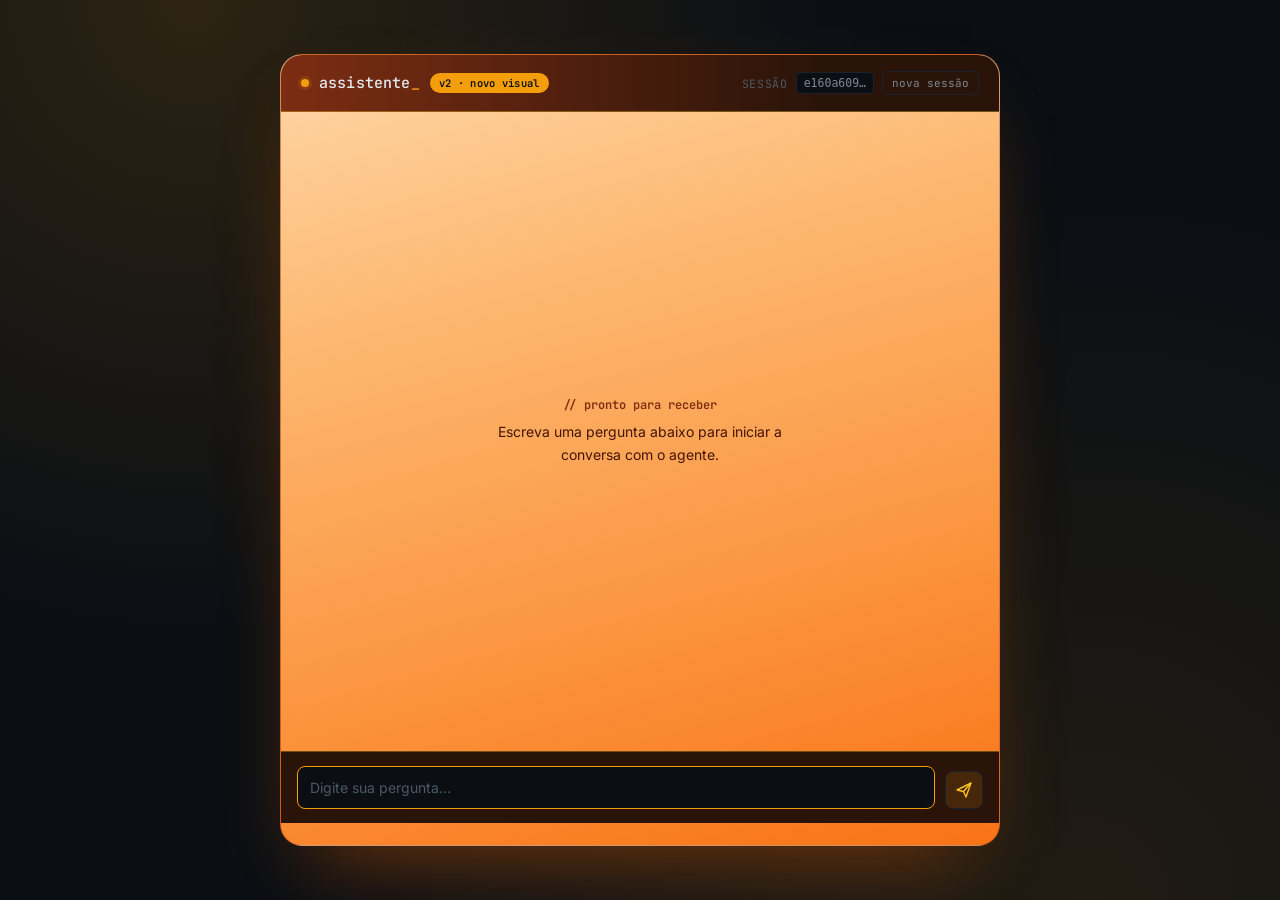
<file: frontend/index.html>
<!DOCTYPE html>
<html lang="pt-BR">
<head>
  <meta charset="UTF-8" />
  <meta name="viewport" content="width=device-width, initial-scale=1.0" />
  <title>console — assistente</title>
  <link rel="preconnect" href="https://fonts.googleapis.com">
  <link rel="preconnect" href="https://fonts.gstatic.com" crossorigin>
  <link href="https://fonts.googleapis.com/css2?family=JetBrains+Mono:wght@400;500;600&family=Inter:wght@400;500;600&display=swap" rel="stylesheet">
  <link rel="stylesheet" href="style.css" />
</head>
<body>

  <div class="console">

    <header class="console__header">
      <div class="header__identity">
        <span class="header__dot" id="status-dot" aria-hidden="true"></span>
        <h1 class="header__title">assistente<span class="header__cursor">_</span></h1>
        <span class="header__badge">v2 · novo visual</span>
      </div>
      <div class="header__meta">
        <span class="header__label">sessão</span>
        <code class="header__session" id="session-id">—</code>
        <button class="header__reset" id="reset-session" title="Iniciar nova sessão">nova sessão</button>
      </div>
    </header>

    <main class="console__thread" id="thread" aria-live="polite">
      <div class="thread__empty" id="thread-empty">
        <p class="empty__eyebrow">// pronto para receber</p>
        <p class="empty__text">Escreva uma pergunta abaixo para iniciar a conversa com o agente.</p>
      </div>
    </main>

    <form class="console__composer" id="composer" autocomplete="off">
      <textarea
        class="composer__input"
        id="pergunta"
        placeholder="Digite sua pergunta…"
        rows="1"
        required
      ></textarea>
      <button type="submit" class="composer__send" id="enviar" aria-label="Enviar pergunta">
        <svg width="18" height="18" viewBox="0 0 18 18" fill="none" xmlns="http://www.w3.org/2000/svg">
          <path d="M2 9L16 2L11 16L8.5 10.5L2 9Z" stroke="currentColor" stroke-width="1.4" stroke-linejoin="round"/>
          <path d="M8.5 10.5L16 2" stroke="currentColor" stroke-width="1.4" stroke-linejoin="round"/>
        </svg>
      </button>
    </form>

    <p class="console__hint" id="hint"></p>

  </div>

  <script src="app.js"></script>
</body>
</html>
</file>
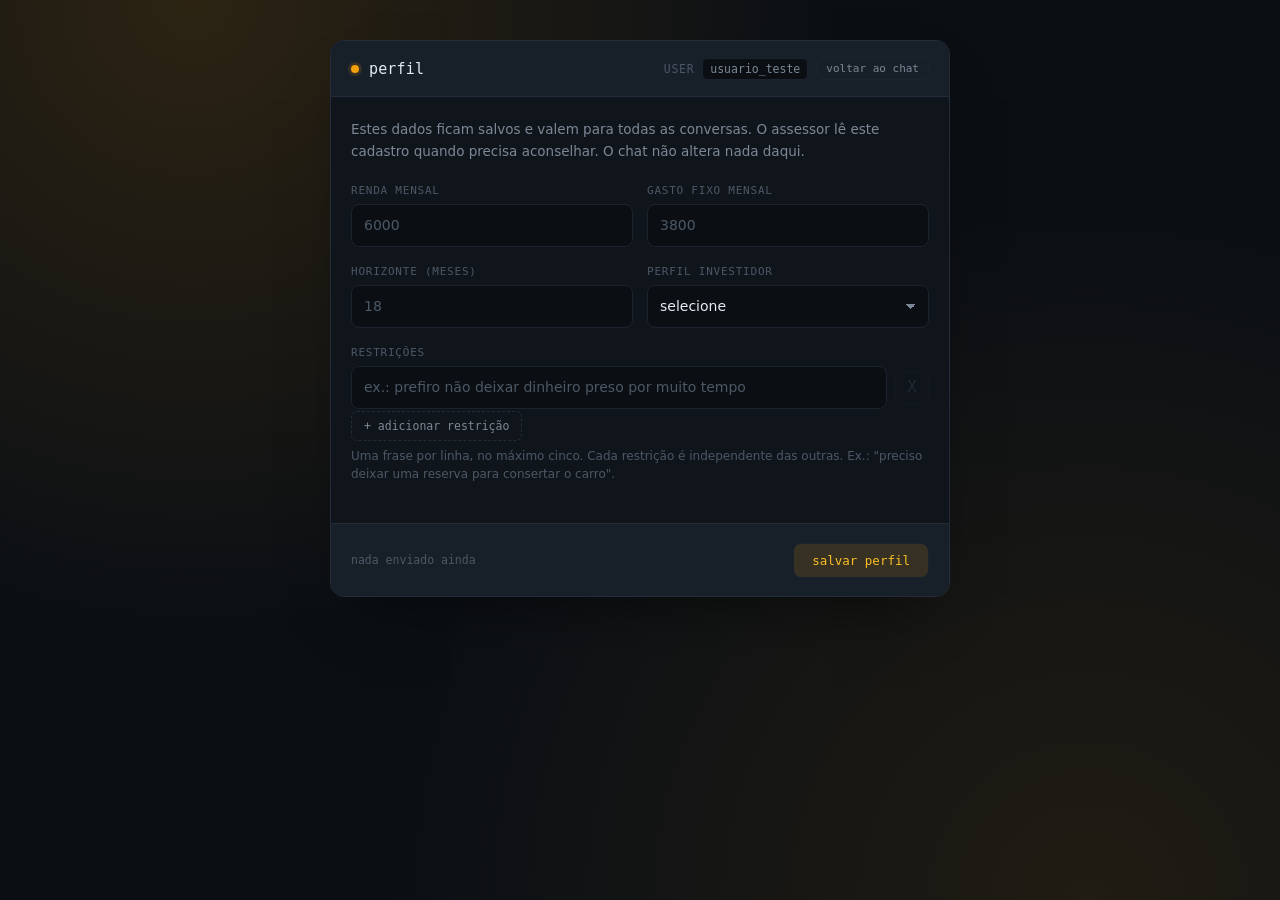
<file: frontend/perfil.html>
<!DOCTYPE html>
<html lang="pt-BR">
<head>
  <meta charset="UTF-8" />
  <meta name="viewport" content="width=device-width, initial-scale=1.0" />
  <title>assessor.ai — perfil</title>
  <link rel="stylesheet" href="perfil.css" />
</head>
<body>

  <main class="sheet">
    <header class="sheet__header">
      <div class="sheet__identity">
        <span class="sheet__dot"></span>
        <h1 class="sheet__title">perfil</h1>
      </div>
      <div class="sheet__meta">
        <span class="sheet__label">user</span>
        <span class="sheet__user" id="user-badge">—</span>
        <a class="sheet__back" href="index.html">voltar ao chat</a>
      </div>
    </header>

    <div class="sheet__body">
      <p class="sheet__intro">
        Estes dados ficam salvos e valem para todas as conversas. O assessor lê
        este cadastro quando precisa aconselhar. O chat não altera nada daqui.
      </p>

      <!-- Os names abaixo são o contrato com a API. Não renomeie. -->
      <div class="field__row">
        <div class="field">
          <label class="field__label" for="renda_mensal">renda mensal</label>
          <input
            class="field__control"
            type="number"
            id="renda_mensal"
            name="renda_mensal"
            min="0"
            step="0.01"
            placeholder="6000"
          />
        </div>

        <div class="field">
          <label class="field__label" for="gasto_fixo_mensal">gasto fixo mensal</label>
          <input
            class="field__control"
            type="number"
            id="gasto_fixo_mensal"
            name="gasto_fixo_mensal"
            min="0"
            step="0.01"
            placeholder="3800"
          />
        </div>
      </div>

      <div class="field__row">
        <div class="field">
          <label class="field__label" for="horizonte_meses">horizonte (meses)</label>
          <input
            class="field__control"
            type="number"
            id="horizonte_meses"
            name="horizonte_meses"
            min="0"
            step="1"
            placeholder="18"
          />
        </div>

        <div class="field">
          <label class="field__label" for="perfil_investidor">perfil investidor</label>
          <select class="field__select" id="perfil_investidor" name="perfil_investidor">
            <option value="">selecione</option>
            <option value="conservador">conservador</option>
            <option value="moderado">moderado</option>
            <option value="arrojado">arrojado</option>
          </select>
        </div>
      </div>

      <div class="field">
        <label class="field__label">restrições</label>
        <div class="restricoes" id="restricoes"></div>
        <button class="restricoes__add" id="add-restricao" type="button">
          + adicionar restrição
        </button>
        <span class="field__hint">
          Uma frase por linha, no máximo cinco. Cada restrição é independente
          das outras. Ex.: "preciso deixar uma reserva para consertar o carro".
        </span>
      </div>
    </div>

    <footer class="sheet__footer">
      <p class="sheet__status" id="status">nada enviado ainda</p>
      <button class="sheet__submit" id="submit" type="button">salvar perfil</button>
    </footer>
  </main>

  <section class="echo" id="echo" hidden>
    <p class="echo__label">resposta da api</p>
    <pre class="echo__body" id="echo-body"></pre>
  </section>

  <script src="perfil.js"></script>
</body>
</html>
</file>
<file: frontend/style.css>
/* ====================================================
   Tokens
   ==================================================== */
:root {
  --bg: #0b0f14;
  --panel: #10151c;
  --panel-alt: #171f29;
  --border: #232c38;
  --border-soft: #1b232e;

  --text: #e4eaf1;
  --text-muted: #7c8895;
  --text-faint: #4c5866;

  --accent: #f59e0b;
  --accent-soft: rgba(245, 158, 11, 0.14);
  --accent-strong: #fbbf24;

  --user-bubble: #2b2412;
  --user-border: #5c4a1a;

  --error: #f97066;

  --font-mono: 'JetBrains Mono', ui-monospace, SFMono-Regular, Menlo, monospace;
  --font-sans: 'Inter', system-ui, -apple-system, sans-serif;

  --radius: 10px;
}

* { box-sizing: border-box; }

html, body {
  height: 100%;
  margin: 0;
}

body {
  background: var(--bg);
  background-image:
    radial-gradient(circle at 15% 0%, rgba(245, 158, 11, 0.14), transparent 45%),
    radial-gradient(circle at 85% 100%, rgba(245, 158, 11, 0.09), transparent 50%);
  color: var(--text);
  font-family: var(--font-sans);
  display: flex;
  align-items: center;
  justify-content: center;
  padding: 24px;
}

::selection {
  background: var(--accent-soft);
  color: var(--accent-strong);
}

/* ====================================================
   Layout — console
   ==================================================== */
.console {
  width: 100%;
  max-width: 720px;
  height: min(88vh, 820px);
  background: linear-gradient(165deg, #fed7aa 0%, #fdba74 28%, #fb923c 70%, #f97316 100%);
  border: 1px solid rgba(124, 45, 18, 0.35);
  border-radius: 22px;
  display: flex;
  flex-direction: column;
  overflow: hidden;
  box-shadow: 0 40px 80px -30px rgba(249, 115, 22, 0.45), 0 30px 60px -30px rgba(0, 0, 0, 0.7);
}

/* ---- header ---- */
.console__header {
  display: flex;
  align-items: center;
  justify-content: space-between;
  padding: 16px 20px;
  border-bottom: 1px solid rgba(251, 191, 36, 0.35);
  background: linear-gradient(90deg, #7c2d12 0%, #2a1409 75%);
  flex-shrink: 0;
}

.header__badge {
  font-family: var(--font-mono);
  font-size: 10.5px;
  font-weight: 600;
  color: var(--bg);
  background: var(--accent);
  padding: 3px 9px;
  border-radius: 999px;
  letter-spacing: 0.03em;
  white-space: nowrap;
}

.header__identity {
  display: flex;
  align-items: center;
  gap: 10px;
}

.header__dot {
  width: 8px;
  height: 8px;
  border-radius: 50%;
  background: var(--accent);
  box-shadow: 0 0 0 3px var(--accent-soft);
  flex-shrink: 0;
}

.header__dot.is-offline {
  background: var(--error);
  box-shadow: 0 0 0 3px rgba(249, 112, 102, 0.15);
}

.header__title {
  font-family: var(--font-mono);
  font-size: 15px;
  font-weight: 500;
  margin: 0;
  color: var(--text);
  letter-spacing: 0.01em;
}

.header__cursor {
  color: var(--accent);
  animation: blink 1.1s step-end infinite;
}

@keyframes blink {
  0%, 45% { opacity: 1; }
  50%, 100% { opacity: 0; }
}

.header__meta {
  display: flex;
  align-items: center;
  gap: 8px;
  font-family: var(--font-mono);
  font-size: 11.5px;
}

.header__label {
  color: var(--text-faint);
  text-transform: uppercase;
  letter-spacing: 0.06em;
}

.header__session {
  color: var(--text-muted);
  background: var(--bg);
  border: 1px solid var(--border-soft);
  padding: 3px 7px;
  border-radius: 5px;
}

.header__reset {
  font-family: var(--font-mono);
  font-size: 11px;
  color: var(--text-muted);
  background: transparent;
  border: 1px solid var(--border-soft);
  border-radius: 5px;
  padding: 4px 9px;
  cursor: pointer;
  transition: border-color 0.15s, color 0.15s;
}

.header__reset:hover {
  border-color: var(--accent);
  color: var(--accent-strong);
}

/* ---- thread ---- */
.console__thread {
  flex: 1;
  overflow-y: auto;
  padding: 22px 20px;
  display: flex;
  flex-direction: column;
  gap: 16px;
}

.console__thread::-webkit-scrollbar { width: 8px; }
.console__thread::-webkit-scrollbar-thumb {
  background: rgba(124, 45, 18, 0.4);
  border-radius: 8px;
}

.thread__empty {
  margin: auto;
  text-align: center;
  max-width: 320px;
}

.empty__eyebrow {
  font-family: var(--font-mono);
  font-size: 12px;
  color: #7c2d12;
  font-weight: 600;
  margin: 0 0 8px;
}

.empty__text {
  color: #431407;
  font-size: 14px;
  line-height: 1.6;
  margin: 0;
}

/* ---- messages ---- */
.message {
  display: flex;
  flex-direction: column;
  max-width: 82%;
  animation: rise 0.25s ease;
}

@keyframes rise {
  from { opacity: 0; transform: translateY(6px); }
  to { opacity: 1; transform: translateY(0); }
}

.message--user {
  align-self: flex-end;
  align-items: flex-end;
}

.message--assistant {
  align-self: flex-start;
  align-items: flex-start;
}

.message__label {
  font-family: var(--font-mono);
  font-size: 10.5px;
  color: #7c2d12;
  font-weight: 600;
  text-transform: uppercase;
  letter-spacing: 0.07em;
  margin-bottom: 5px;
  padding: 0 2px;
}

.message__bubble {
  padding: 11px 14px;
  border-radius: var(--radius);
  font-size: 14.5px;
  line-height: 1.55;
  white-space: pre-wrap;
  word-break: break-word;
  box-shadow: 0 6px 16px -8px rgba(124, 45, 18, 0.55);
}

.message--user .message__bubble {
  background: #3b1a0b;
  border: 1px solid #7c2d12;
  color: #ffedd5;
  border-bottom-right-radius: 3px;
}

.message--assistant .message__bubble {
  background: #fffaf5;
  border: 1px solid rgba(124, 45, 18, 0.15);
  color: #431407;
  border-bottom-left-radius: 3px;
}

.message--error .message__bubble {
  background: #fee2e2;
  border-color: rgba(185, 28, 28, 0.35);
  color: #7f1d1d;
}

.message__agents {
  display: flex;
  flex-wrap: wrap;
  gap: 6px;
  margin-top: 7px;
  padding: 0 2px;
}

.agent-tag {
  font-family: var(--font-mono);
  font-size: 10px;
  color: #7c2d12;
  background: rgba(255, 247, 237, 0.55);
  border: 1px solid rgba(124, 45, 18, 0.3);
  padding: 2.5px 7px;
  border-radius: 4px;
  letter-spacing: 0.02em;
}

/* ---- typing indicator ---- */
.typing {
  display: inline-flex;
  gap: 4px;
  padding: 4px 2px;
}

.typing span {
  width: 5px;
  height: 5px;
  border-radius: 50%;
  background: #c2410c;
  animation: bounce 1.2s infinite ease-in-out;
}

.typing span:nth-child(2) { animation-delay: 0.15s; }
.typing span:nth-child(3) { animation-delay: 0.3s; }

@keyframes bounce {
  0%, 60%, 100% { transform: translateY(0); opacity: 0.4; }
  30% { transform: translateY(-4px); opacity: 1; }
}

/* ---- composer ---- */
.console__composer {
  display: flex;
  align-items: flex-end;
  gap: 10px;
  padding: 14px 16px;
  border-top: 1px solid rgba(251, 191, 36, 0.35);
  background: #2a1409;
  flex-shrink: 0;
}

.composer__input {
  flex: 1;
  resize: none;
  max-height: 140px;
  background: var(--bg);
  border: 1px solid var(--border-soft);
  border-radius: 8px;
  color: var(--text);
  font-family: var(--font-sans);
  font-size: 14px;
  padding: 10px 12px;
  line-height: 1.5;
  transition: border-color 0.15s;
}

.composer__input:focus {
  outline: none;
  border-color: var(--accent);
}

.composer__input::placeholder {
  color: var(--text-faint);
}

.composer__send {
  flex-shrink: 0;
  width: 38px;
  height: 38px;
  border-radius: 8px;
  border: 1px solid var(--border-soft);
  background: var(--accent-soft);
  color: var(--accent-strong);
  cursor: pointer;
  display: flex;
  align-items: center;
  justify-content: center;
  transition: background 0.15s, border-color 0.15s, transform 0.1s;
}

.composer__send:hover:not(:disabled) {
  background: var(--accent);
  color: var(--bg);
  border-color: var(--accent);
}

.composer__send:active:not(:disabled) {
  transform: scale(0.95);
}

.composer__send:disabled {
  opacity: 0.4;
  cursor: not-allowed;
}

.console__hint {
  font-family: var(--font-mono);
  font-size: 10.5px;
  color: #7c2d12;
  text-align: center;
  margin: 0;
  padding: 8px 0 14px;
}

.console__hint.is-error {
  color: #7f1d1d;
  font-weight: 600;
}

/* ---- accessibility ---- */
:focus-visible {
  outline: 2px solid var(--accent);
  outline-offset: 2px;
}

@media (prefers-reduced-motion: reduce) {
  * { animation: none !important; transition: none !important; }
}

/* ---- mobile ---- */
@media (max-width: 560px) {
  body { padding: 0; }
  .console {
    height: 100vh;
    max-width: 100%;
    border-radius: 0;
    border: none;
  }
  .message { max-width: 90%; }
}
</file>
<file: frontend/perfil.css>
/* ====================================================
   Tela Perfil — reaproveita os tokens do chat.
   Os tokens vivem em style.css; este arquivo só acrescenta
   o que a tela de formulário precisa.
   ==================================================== */
@import url('style.css');

/* style.css centraliza o body com height:100%. O formulário é mais
   alto que o console do chat, então liberamos rolagem aqui. */
html, body {
  height: auto;
  min-height: 100%;
}

body {
  align-items: flex-start;
  padding: 40px 24px;
}

.sheet {
  width: 100%;
  max-width: 620px;
  margin: 0 auto;
  background: var(--panel);
  border: 1px solid var(--border);
  border-radius: 14px;
  overflow: hidden;
  box-shadow: 0 30px 60px -30px rgba(0, 0, 0, 0.6);
}

/* ---- header ---- */
.sheet__header {
  display: flex;
  align-items: center;
  justify-content: space-between;
  gap: 12px;
  padding: 16px 20px;
  border-bottom: 1px solid var(--border);
  background: var(--panel-alt);
}

.sheet__identity {
  display: flex;
  align-items: center;
  gap: 10px;
}

.sheet__dot {
  width: 8px;
  height: 8px;
  border-radius: 50%;
  background: var(--accent);
  box-shadow: 0 0 0 3px var(--accent-soft);
  flex-shrink: 0;
}

.sheet__title {
  font-family: var(--font-mono);
  font-size: 15px;
  font-weight: 500;
  margin: 0;
  letter-spacing: 0.01em;
}

.sheet__meta {
  display: flex;
  align-items: center;
  gap: 8px;
  font-family: var(--font-mono);
  font-size: 11.5px;
}

.sheet__label {
  color: var(--text-faint);
  text-transform: uppercase;
  letter-spacing: 0.06em;
}

.sheet__user {
  color: var(--text-muted);
  background: var(--bg);
  border: 1px solid var(--border-soft);
  padding: 3px 7px;
  border-radius: 5px;
}

.sheet__back {
  font-family: var(--font-mono);
  font-size: 11px;
  color: var(--text-muted);
  text-decoration: none;
  border: 1px solid var(--border-soft);
  border-radius: 5px;
  padding: 4px 9px;
  transition: border-color 0.15s, color 0.15s;
}

.sheet__back:hover {
  border-color: var(--accent);
  color: var(--accent-strong);
}

/* ---- corpo ---- */
.sheet__body {
  padding: 22px 20px 4px;
}

.sheet__intro {
  color: var(--text-muted);
  font-size: 13.5px;
  line-height: 1.6;
  margin: 0 0 22px;
}

.field {
  margin-bottom: 18px;
}

.field__label {
  display: block;
  font-family: var(--font-mono);
  font-size: 11px;
  color: var(--text-faint);
  text-transform: uppercase;
  letter-spacing: 0.07em;
  margin-bottom: 7px;
}

.field__hint {
  display: block;
  font-size: 12px;
  color: var(--text-faint);
  margin-top: 6px;
  line-height: 1.5;
}

.field__control,
.field__area,
.field__select {
  width: 100%;
  background: var(--bg);
  border: 1px solid var(--border-soft);
  border-radius: 8px;
  color: var(--text);
  font-family: var(--font-sans);
  font-size: 14px;
  padding: 10px 12px;
  line-height: 1.5;
  transition: border-color 0.15s;
}

.field__control:focus,
.field__area:focus,
.field__select:focus {
  outline: none;
  border-color: var(--accent);
}

.field__control::placeholder,
.field__area::placeholder {
  color: var(--text-faint);
}

.field__area {
  resize: vertical;
  min-height: 96px;
}

.field__select {
  appearance: none;
  cursor: pointer;
  background-image: linear-gradient(45deg, transparent 50%, var(--text-muted) 50%),
                    linear-gradient(135deg, var(--text-muted) 50%, transparent 50%);
  background-position: calc(100% - 17px) 18px, calc(100% - 12px) 18px;
  background-size: 5px 5px, 5px 5px;
  background-repeat: no-repeat;
}

.field__select option {
  background: var(--panel-alt);
  color: var(--text);
}

.field__row {
  display: flex;
  gap: 14px;
}

.field__row > .field {
  flex: 1;
}

/* ---- rodapé ---- */
.sheet__footer {
  display: flex;
  align-items: center;
  justify-content: space-between;
  gap: 14px;
  padding: 16px 20px;
  border-top: 1px solid var(--border);
  background: var(--panel-alt);
  margin-top: 18px;
}

.sheet__status {
  font-family: var(--font-mono);
  font-size: 11.5px;
  color: var(--text-faint);
  line-height: 1.5;
  flex: 1;
}

.sheet__status.is-ok { color: var(--accent-strong); }
.sheet__status.is-error { color: var(--error); }

.sheet__submit {
  flex-shrink: 0;
  font-family: var(--font-mono);
  font-size: 12.5px;
  border-radius: 8px;
  border: 1px solid var(--border-soft);
  background: var(--accent-soft);
  color: var(--accent-strong);
  padding: 9px 18px;
  cursor: pointer;
  transition: background 0.15s, border-color 0.15s, transform 0.1s;
}

.sheet__submit:hover:not(:disabled) {
  background: var(--accent);
  color: var(--bg);
  border-color: var(--accent);
}

.sheet__submit:active:not(:disabled) { transform: scale(0.97); }

.sheet__submit:disabled {
  opacity: 0.4;
  cursor: not-allowed;
}

/* ---- eco do que a API devolveu ---- */
.echo {
  margin: 18px auto 0;
  width: 100%;
  max-width: 620px;
  background: var(--panel);
  border: 1px solid var(--border);
  border-radius: var(--radius);
  padding: 14px 16px;
}

.echo[hidden] { display: none; }

.echo__label {
  font-family: var(--font-mono);
  font-size: 10.5px;
  color: var(--text-faint);
  text-transform: uppercase;
  letter-spacing: 0.07em;
  margin: 0 0 8px;
}

.echo__body {
  font-family: var(--font-mono);
  font-size: 12px;
  color: var(--text-muted);
  white-space: pre-wrap;
  word-break: break-word;
  margin: 0;
  line-height: 1.6;
}

@media (max-width: 560px) {
  body { padding: 0; }
  .sheet {
    border-radius: 0;
    border-left: none;
    border-right: none;
  }
  .field__row { flex-direction: column; gap: 0; }
  .echo { border-radius: 0; border-left: none; border-right: none; }
}

/* ====================================================
   Lista de restrições (exclusivo desta tela)
   ==================================================== */
.restricoes {
  display: flex;
  flex-direction: column;
  gap: 10px;
}

.restricao {
  display: flex;
  align-items: center;
  gap: 8px;
}

.restricao__input {
  flex: 1;
  background: var(--bg);
  border: 1px solid var(--border-soft);
  border-radius: 8px;
  color: var(--text);
  font-family: var(--font-sans);
  font-size: 14px;
  padding: 10px 12px;
  line-height: 1.5;
  transition: border-color 0.15s;
}

.restricao__input:focus {
  outline: none;
  border-color: var(--accent);
}

.restricao__input::placeholder { color: var(--text-faint); }

.restricao__remove {
  flex-shrink: 0;
  width: 34px;
  height: 34px;
  border-radius: 8px;
  border: 1px solid var(--border-soft);
  background: transparent;
  color: var(--text-faint);
  font-family: var(--font-mono);
  font-size: 15px;
  line-height: 1;
  cursor: pointer;
  transition: border-color 0.15s, color 0.15s;
}

.restricao__remove:hover:not(:disabled) {
  border-color: var(--error);
  color: var(--error);
}

.restricao__remove:disabled {
  opacity: 0.3;
  cursor: not-allowed;
}

.restricoes__add {
  align-self: flex-start;
  margin-top: 2px;
  font-family: var(--font-mono);
  font-size: 11.5px;
  color: var(--text-muted);
  background: transparent;
  border: 1px dashed var(--border);
  border-radius: 6px;
  padding: 7px 12px;
  cursor: pointer;
  transition: border-color 0.15s, color 0.15s;
}

.restricoes__add:hover:not(:disabled) {
  border-color: var(--accent);
  color: var(--accent-strong);
}

.restricoes__add:disabled {
  opacity: 0.35;
  cursor: not-allowed;
}
</file>
